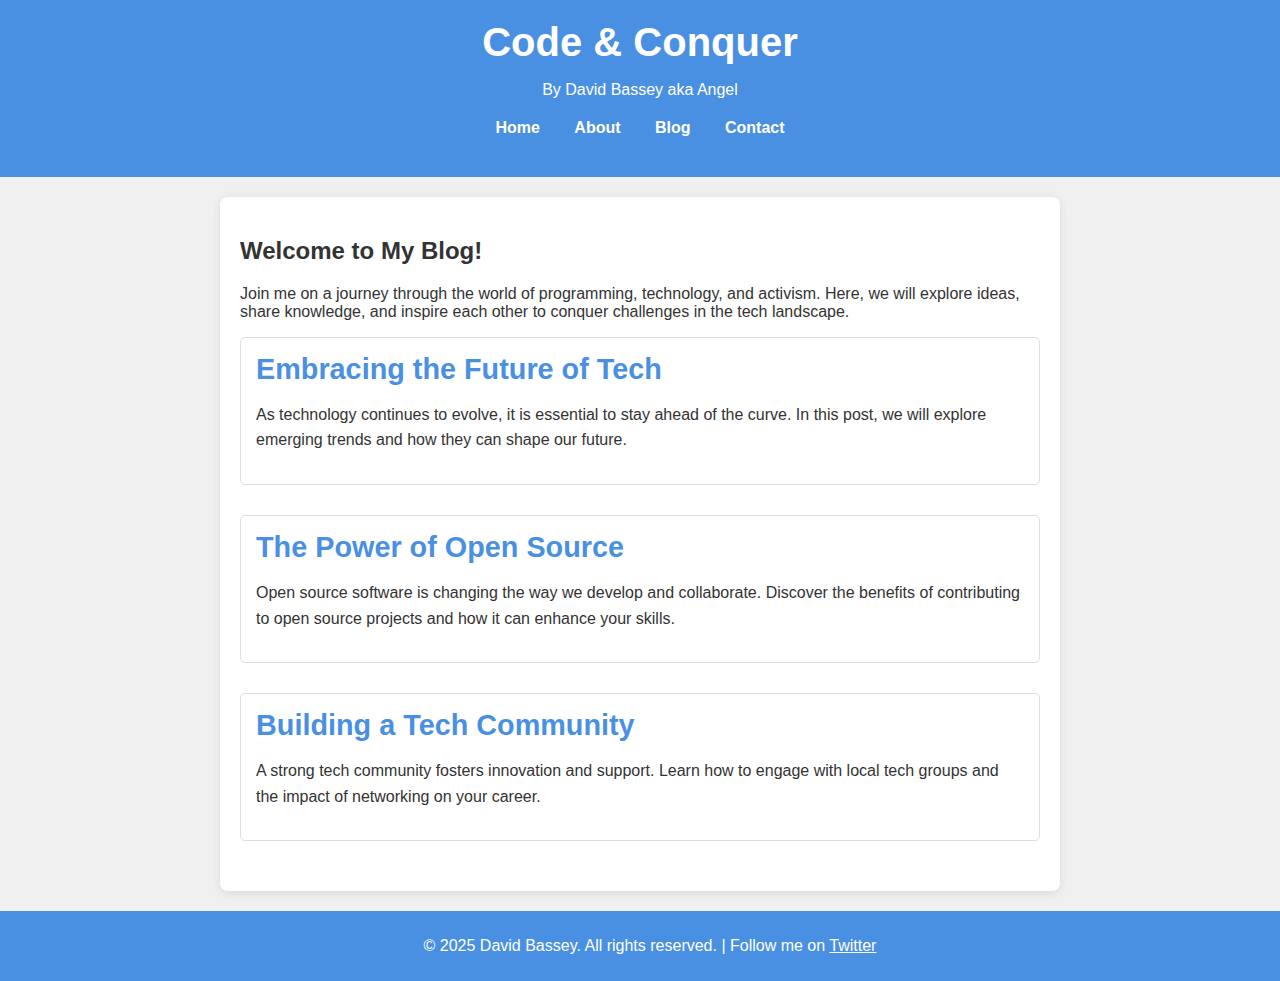
<file: c&c.html>
<!DOCTYPE html>
<html lang="en">
<head>
    <meta charset="UTF-8">
    <meta name="viewport" content="width=device-width, initial-scale=1.0">
    <title>Code & Conquer - David Bassey</title>
    <link rel="stylesheet" href="https://cdnjs.cloudflare.com/ajax/libs/font-awesome/6.0.0-beta3/css/all.min.css">
    <style>
        body {
            font-family: 'Arial', sans-serif;
            margin: 0;
            padding: 0;
            background-color: #f0f0f0;
            color: #333;
        }

        header {
            background: #4a90e2; /* Blue background */
            color: #fff; /* White text */
            padding: 20px;
            text-align: center;
        }

        h1 {
            margin: 0;
            font-size: 2.5em; /* Larger font size for the title */
        }

        nav {
            margin: 20px 0; /* Margin around navigation */
        }

        nav a {
            color: #fff; /* White text for links */
            margin: 0 15px;
            text-decoration: none; /* No underline */
            font-weight: bold; /* Bold text */
        }

        nav a:hover {
            text-decoration: underline; /* Underline on hover */
        }

        .container {
            max-width: 800px; /* Maximum width for the content */
            margin: 20px auto; /* Center the container */
            padding: 20px;
            background: #fff; /* White background for the container */
            border-radius: 8px; /* Rounded corners */
            box-shadow: 0 2px 10px rgba(0, 0, 0, 0.1); /* Subtle shadow */
        }

        .post {
            margin-bottom: 30px; /* Space between posts */
            padding: 15px;
            border: 1px solid #ddd; /* Border around each post */
            border-radius: 5px; /* Rounded corners for posts */
            transition: transform 0.2s; /* Animation effect */
        }

        .post:hover {
            transform: scale(1.02); /* Slight zoom effect on hover */
        }

        .post h2 {
            margin: 0; /* Remove default margin */
            font-size: 1.8em; /* Font size for post title */
            color: #4a90e2; /* Blue color for post title */
        }

        .post p {
            line-height: 1.6; /* Line height for readability */
        }

        footer {
            text-align: center; /* Center-align footer text */
            padding: 10px;
            background: #4a90e2; /* Blue background */
            color: #fff; /* White text */
            position: relative;
            bottom: 0;
            width: 100%; /* Full width */
        }
    </style>
</head>
<body>
    <header>
        <h1>Code & Conquer</h1>
        <p>By David Bassey aka Angel</p>
        <nav>
            <a href="#home">Home</a>
            <a href="#about">About</a>
            <a href="#blog">Blog</a>
            <a href="contact.html">Contact</a>
        </nav>
    </header>

    <div class="container" id="home">
        <h2>Welcome to My Blog!</h2>
        <p>Join me on a journey through the world of programming, technology, and activism. Here, we will explore ideas, share knowledge, and inspire each other to conquer challenges in the tech landscape.</p>
        
        <div class="post">
            <h2>Embracing the Future of Tech</h2>
            <p>As technology continues to evolve, it is essential to stay ahead of the curve. In this post, we will explore emerging trends and how they can shape our future.</p>
        </div>

        <div class="post">
            <h2>The Power of Open Source</h2>
            <p>Open source software is changing the way we develop and collaborate. Discover the benefits of contributing to open source projects and how it can enhance your skills.</p>
        </div>

        <div class="post">
            <h2>Building a Tech Community</h2>
            <p>A strong tech community fosters innovation and support. Learn how to engage with local tech groups and the impact of networking on your career.</p>
        </div>
    </div>

    <footer>
        <p>&copy; 2025 David Bassey. All rights reserved. | Follow me on <a href="https://twitter.com/DavidBa11094941" style="color: #fff;">Twitter</a></p>
    </footer>
</body>
</html>
</file>
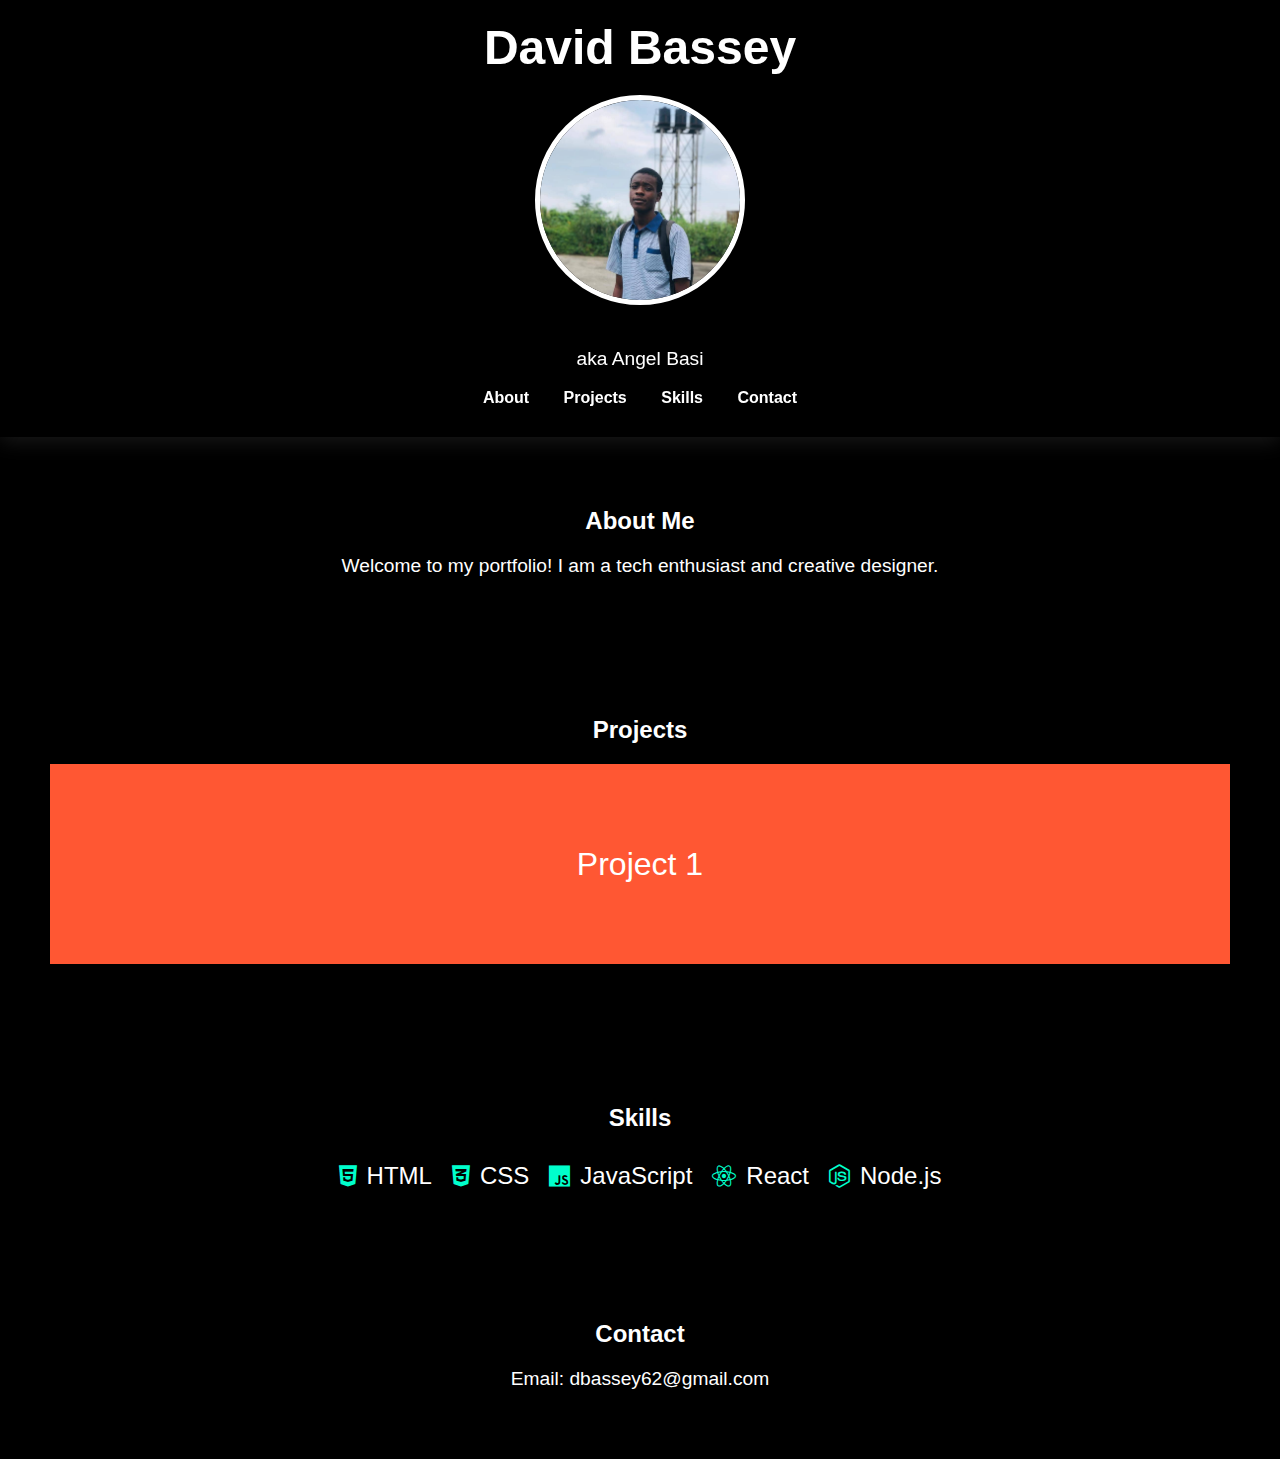
<file: portfolio.html>
<!DOCTYPE html>
<html lang="en">
<head>
    <meta charset="UTF-8">
    <meta name="viewport" content="width=device-width, initial-scale=1.0">
    <title>David Bassey - Portfolio</title>
    <link rel="stylesheet" href="https://cdnjs.cloudflare.com/ajax/libs/font-awesome/6.0.0-beta3/css/all.min.css">
    <style>
        body {
            margin: 0;
            font-family: 'Arial', sans-serif;
            background-color: #000;
            color: #fff;
            overflow: hidden;
        }
        header {
            text-align: center;
            padding: 20px;
            animation: fadeIn 1s;
            position: sticky;
            top: 0;
            background: rgba(0, 0, 0, 0.8);
            z-index: 1000;
            box-shadow: 0 4px 20px rgba(255, 255, 255, 0.1);
        }
        nav {
            margin: 10px 0;
        }
        nav a {
            color: #fff;
            margin: 0 15px;
            text-decoration: none;
            font-weight: bold;
            transition: color 0.3s, transform 0.3s;
        }
        nav a:hover {
            color: #00ffcc;
            transform: scale(1.1);
        }
        h1 {
            font-size: 3em;
            margin: 0;
            animation: slideDown 1s;
        }
        p {
            font-size: 1.2em;
            animation: fadeIn 1s 0.5s forwards;
        }
        .section {
            padding: 50px;
            text-align: center;
            animation: slideIn 1s forwards;
        }
        .image-container {
            margin: 20px 0;
            width: 200px;
            height: 200px;
            border-radius: 50%;
            overflow: hidden;
            display: inline-block;
            border: 5px solid #fff; /* Optional border */
            animation: pulse 2s infinite;
        }
        .image-container img {
            width: 100%;
            height: auto;
            transition: transform 0.5s;
        }
        .image-container:hover img {
            transform: scale(1.1);
        }
        .carousel {
            display: flex;
            overflow: hidden;
            position: relative;
            height: 200px;
            margin: 20px 0;
        }
        .carousel-inner {
            display: flex;
            transition: transform 0.5s ease;
            width: 400%;
        }
        .carousel-item {
            min-width: 100%;
            height: 100%;
            display: flex;
            justify-content: center;
            align-items: center;
            color: #fff;
            font-size: 2em;
            position: relative;
            overflow: hidden;
            animation: fadeInUp 0.5s forwards;
        }
        .carousel-item::before {
            content: '';
            position: absolute;
            top: 0;
            left: 0;
            right: 0;
            bottom: 0;
            background: rgba(255, 255, 255, 0.1);
            transition: opacity 0.5s;
            opacity: 0;
        }
        .carousel-item:hover::before {
            opacity: 1;
        }
        .skills {
            display: flex;
            justify-content: center;
            flex-wrap: wrap;
            margin-top: 20px;
        }
        .skill {
            margin: 10px;
            font-size: 1.5em;
            transition: transform 0.3s, color 0.3s;
            display: flex;
            align-items: center;
        }
        .skill i {
            margin-right: 10px;
            color: #00ffcc;
        }
        .skill:hover {
            transform: scale(1.2);
            color: #00ffcc;
        }
        @keyframes fadeIn {
            from { opacity: 0; }
            to { opacity: 1; }
        }
        @keyframes slideDown {
            from { transform: translateY(-20px); opacity: 0; }
            to { transform: translateY(0); opacity: 1; }
        }
        @keyframes slideIn {
            from { transform: translateY(50px); opacity: 0; }
            to { transform: translateY(0); opacity: 1; }
        }
        @keyframes pulse {
            0%, 100% { transform: scale(1); }
            50% { transform: scale(1.05); }
        }
        @keyframes fadeInUp {
            from { transform: translateY(20px); opacity: 0; }
            to { transform: translateY(0); opacity: 1; }
        }
    </style>
    <script>
        let currentIndex = 0;

        function showNext() {
            const items = document.querySelectorAll('.carousel-item');
            currentIndex = (currentIndex + 1) % items.length;
            document.querySelector('.carousel-inner').style.transform = `translateX(-${currentIndex * 100}%)`;
        }

        setInterval(showNext, 3000);
    </script>
</head>
<body>
    <header>
        <h1>David Bassey</h1>
        <div class="image-container">
            <img src="me.jpg" alt="David Bassey">
        </div>
        <p>aka Angel Basi</p>
        <nav>
            <a href="#about">About</a>
            <a href="#projects">Projects</a>
            <a href="#skills">Skills</a>
            <a href="#contact">Contact</a>
        </nav>
    </header>
    
    <div class="section" id="about">
        <h2>About Me</h2>
        <p>Welcome to my portfolio! I am a tech enthusiast and creative designer.</p>
    </div>

    <div class="section" id="projects">
        <h2>Projects</h2>
        <div class="carousel">
            <div class="carousel-inner">
                <div class="carousel-item" style="background-color: #ff5733;">Project 1</div>
                <div class="carousel-item" style="background-color: #33ff57;">Project 2</div>
                <div class="carousel-item" style="background-color: #3357ff;">Project 3</div>
                <div class="carousel-item" style="background-color: #f3ff33;">Project 4</div>
            </div>
        </div>
    </div>

    <div class="section" id="skills">
        <h2>Skills</h2>
        <div class="skills">
            <div class="skill"><i class="fab fa-html5"></i>HTML</div>
            <div class="skill"><i class="fab fa-css3-alt"></i>CSS</div>
            <div class="skill"><i class="fab fa-js"></i>JavaScript</div>
            <div class="skill"><i class="fab fa-react"></i>React</div>
            <div class="skill"><i class="fab fa-node-js"></i>Node.js</div>
        </div>
    </div>

    <div class="section" id="contact">
        <h2>Contact</h2>
        <p>Email: dbassey62@gmail.com</p>
    </div>
</body>
</html>
</file>
